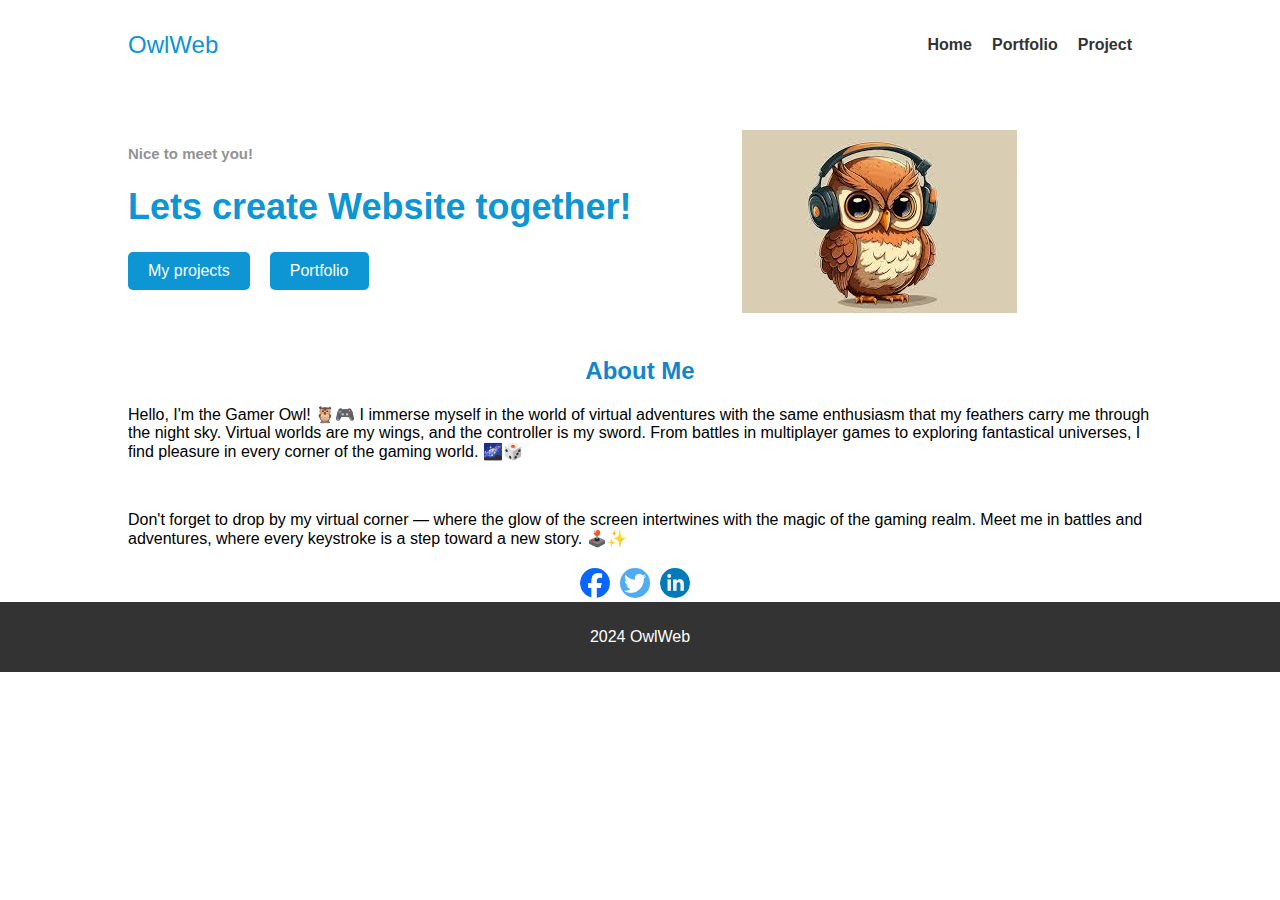
<file: index.html>
<!DOCTYPE html>
<html lang="en">
<head>
    <meta charset="UTF-8">
    <meta name="viewport" content="width=device-width, initial-scale=1.0">
    <link rel="stylesheet" href="finel project.css">
    <title>OwlWeb Portfolio</title>
</head>
<body>
    <div class="container">
        <header>
            <a href="index.html" class="logo">OwlWeb</a>
            <nav>
                <ul>
                    <li><a href="index.html">Home</a></li>
                    <li><a href="finalpoject2.html">Portfolio</a></li>
                    <li><a href="finalproject3.html">Project</a></li>
                </ul>
            </nav>
        </header>
        <section class="main-section">
            <div class="text-block">
                <h3>Nice to meet you!</h3>
                <h1>Lets create Website together!</h1>
                <div class="button-container">
                    <a href="finalproject3.html">My projects</a>
                    <a href="finalpoject2.html">Portfolio</a>
                </div>
            </div>
            <div class="image-block">
                <img src="sova.jpg">
            </div>
        </section>
        <section class="about-section">
            <h2>About Me</h2>
            <p>Hello, I'm the Gamer Owl! 🦉🎮 I immerse myself in the world of virtual adventures with the same enthusiasm that my feathers carry me through the night sky. Virtual worlds are my wings, and the controller is my sword. From battles in multiplayer games to exploring fantastical universes, I find pleasure in every corner of the gaming world. 🌌🎲</p>
            <br>
            <p>Don't forget to drop by my virtual corner — where the glow of the screen intertwines with the magic of the gaming realm. Meet me in battles and adventures, where every keystroke is a step toward a new story. 🕹️✨</p>
            <div class="social-icons">
                <a href="#" target="_blank"><img src="facebook-icon.png" alt="Facebook"></a>
                <a href="#" target="_blank"><img src="twitter-icon.png" alt="Twitter"></a>
                <a href="#" target="_blank"><img src="linkedin-icon.png" alt="LinkedIn"></a>
            </div>
        </section>
    </div>
    <footer>
        <p> 2024 OwlWeb</p>
    </footer>
</body>
</html>
</file>
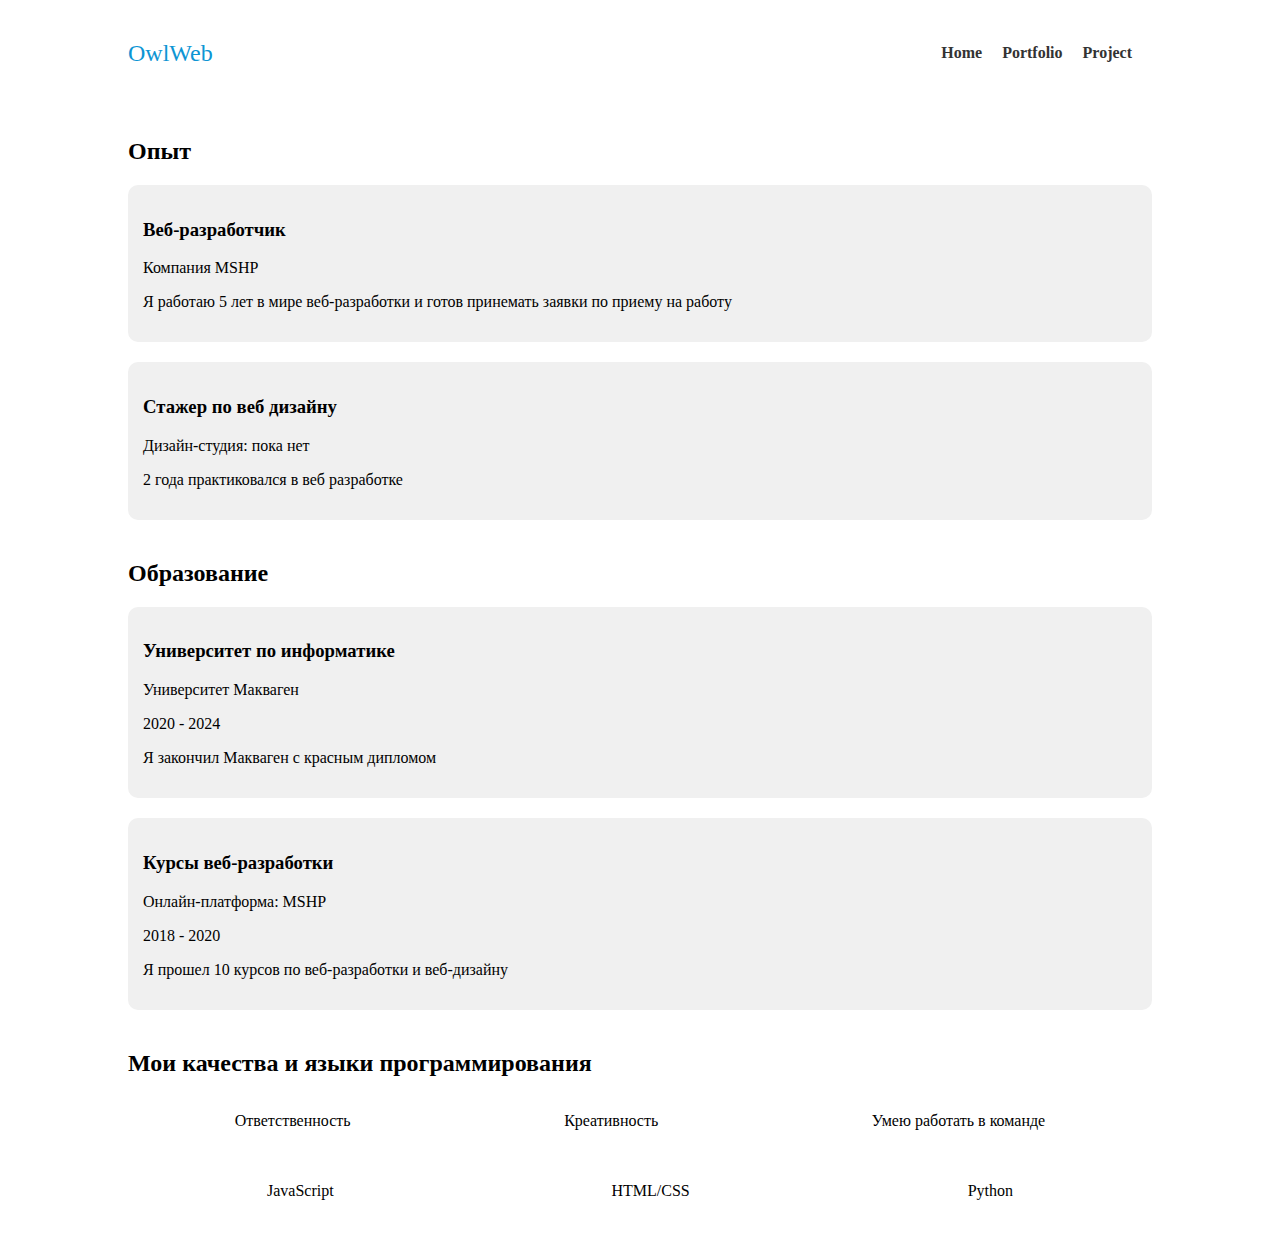
<file: finalpoject2.html>
<!DOCTYPE html>
<html lang="en">
<head>
    <meta charset="UTF-8">
    <meta name="viewport" content="width=device-width, initial-scale=1.0">
    <title>Portfolio</title>
    <link rel="stylesheet" href="finalpoject2.css">
</head>
<div class="container">
    <header>
        <a href="index.html" class="logo">OwlWeb</a>
        <nav>
            <ul>
                <li><a href="index.html">Home</a></li>
                <li><a href="finalpoject2.html">Portfolio</a></li>
                <li><a href="finalproject3.html">Project</a></li>
            </ul>
        </nav>
    </header>
<body>
<section class="experience-section">
    <h2>Опыт</h2>
    <div class="card">
        <h3>Веб-разработчик</h3>
        <p>Компания MSHP</p>
        <p>Я работаю 5 лет в мире веб-разработки и готов принемать заявки по приему на работу</p>
    </div>
    <div class="card">
        <h3>Стажер по веб дизайну</h3>
        <p>Дизайн-студия: пока нет</p
        <p>2 года практиковался в веб разработке</p>
    </div>
</section>
<section class="education-section">
    <h2>Образование</h2>
    <div class="card">
        <h3>Университет по информатике</h3>
        <p>Университет Макваген</p>
        <p>2020 - 2024</p>
        <p>Я закончил Макваген с красным дипломом</p>
    </div>
    <div class="card">
        <h3>Курсы веб-разработки</h3>
        <p>Онлайн-платформа: MSHP</p>
        <p>2018 - 2020</p>
        <p>Я прошел 10 курсов по веб-разработки и веб-дизайну</p>
    </div>
</section>
<section class="skills-section">
    <h2>Мои качества и языки программирования</h2>
    <div class="qualities">
        <div>
            <p>Ответственность</p>
        </div>
        <div>
            <p>Креативность</p>
        </div>
        <div>
            <p>Умею работать в команде</p>
        </div>
    </div>
    <div class="programming-languages">
        <div>
            <p>JavaScript</p>
        </div>
        <div>
            <p>HTML/CSS</p>
        </div>
        <div>
            <p>Python</p>
        </div>
    </div>
</section>
    
</body>
</html>
</file>
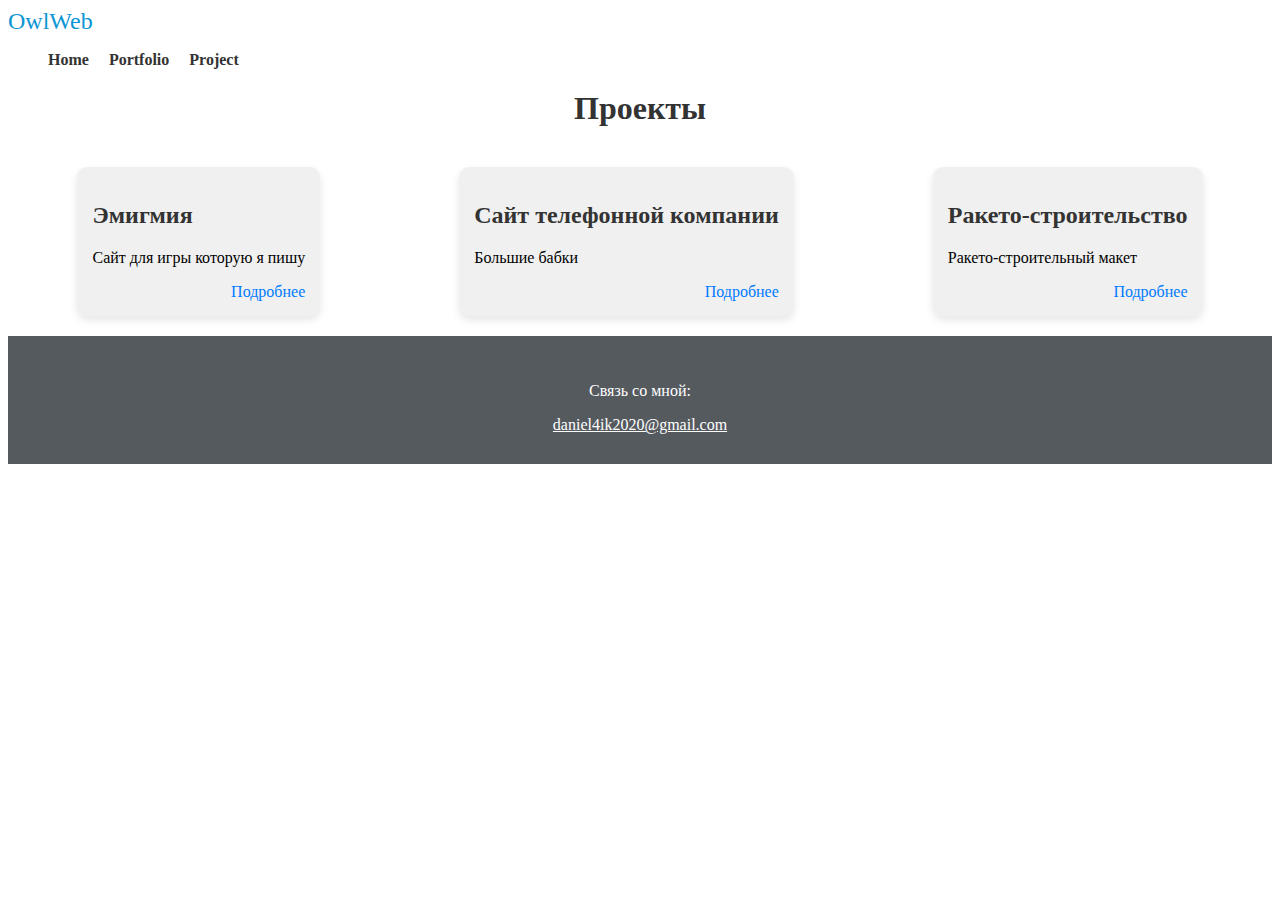
<file: finalproject3.html>
<!DOCTYPE html>
<html lang="ru">

<head>
    <meta charset="UTF-8">
    <meta name="viewport" content="width=device-width, initial-scale=1.0">
    <link rel="stylesheet" href="finalproject3.css">
    <title>Проекты</title>
</head>
<header>
    <a href="index.html" class="logo">OwlWeb</a>
    <nav>
        <ul>
            <li><a href="index.html">Home</a></li>
                <li><a href="finalpoject2.html">Portfolio</a></li>
                <li><a href="finalproject3.html">Project</a></li>
        </ul>
    </nav>
</header>

<body>
    <main>
        <h1 style="text-align: center; color: #333;">Проекты</h1>
        <div class="projects-container">
            <div class="project-card">
                <div class="project-details">
                    <h2>Эмигмия</h2>
                    <p>Сайт для игры которую я пишу</p>
                    <a href="project1.html">Подробнее</a>
                </div>
            </div>
            <div class="project-card">
                <div class="project-details">
                    <h2>Сайт телефонной компании</h2>
                    <p>Большие бабки</p>
                    <a href="project2.html">Подробнее</a>
                </div>
            </div>
            <div class="project-card">
                <div class="project-details">
                    <h2>Ракето-строительство</h2>
                    <p>Ракето-строительный макет</p>
                    <a href="project3.html">Подробнее</a>
                </div>
            </div>
        </div>
    </main>
    <footer>
        <section class="bottom-section">
            <div class="contact-info">
                <p>Связь со мной:</p>
                <a href="daniel4ik2020@gmail.com">daniel4ik2020@gmail.com</a>
            </div>
        </section>
    </footer>
</body>

</html>
</file>
<file: finel project.css>
body {
    margin: 0;
    font-family: 'Arial', sans-serif;
}
.container {
    width: 1024px;
    margin: 0 auto;
}
header {
    display: flex;
    justify-content: space-between;
    align-items: center;
    padding: 20px 0;
}
.logo {
    text-decoration: none;
    font-size: 24px;
    color: #0d95d4;
}

nav ul {
    list-style: none;
    display: flex;
}

nav li {
    margin-right: 20px;
}

nav a {
    text-decoration: none;
    color: #333;
    font-weight: bold;
}

.main-section {
    display: flex;
    justify-content: space-between;
    margin-top: 40px;
}

.text-block {
    width: 60%;
}

.text-block span {
    color: #333;
    padding: 5px;
}

.text-block p {
    background-color: #e6e6e6;
    color: #333;
    padding: 10px;
}

.text-block h1 {
    color: #0d95d4;
    font-size: 36px;
}
.text-block h3 {
    color: #939393;
    font-size: 15px;
}

.button-container {
    display: flex;
    margin-top: 20px;
}

.button-container a {
    margin-right: 20px;
    text-decoration: none;
    color: #fff;
    background-color: #0d95d4;
    padding: 10px 20px;
    border-radius: 5px;
}

.image-block {
    width: 40%;
}

.about-section {
    margin-top: 40px;
}

.about-section h2 {
    color: #1484ce;
    display: flex;
    justify-content: center;
    align-items: center;
}

.social-icons {
    margin-top: 20px;
    display: flex;
    justify-content: center;
    align-items: center;
}

.social-icons a {
    margin-right: 10px;
    display: inline-block;
}

.social-icons img {
    width: 30px;
    height: 30px;
    border-radius: 50%;
}

footer {
    background-color: #333;
    color: #fff;
    text-align: center;
    padding: 10px 0;
}
</file>
<file: finalpoject2.css>
.experience-section,
.education-section {
    margin-top: 40px;
    align-items: center;
}
header {
    display: flex;
    justify-content: space-between;
    align-items: center;
    padding: 20px 0;
}
.logo {
    text-decoration: none;
    font-size: 24px;
    color: #0d95d4;
}
.container {
    width: 1024px;
    margin: 0 auto;
}
.card {
    background-color: #f0f0f0;
    padding: 15px;
    margin-bottom: 20px;
    border-radius: 10px;
}
.skills-section {
    margin-top: 40px;
    align-items: center;
}

.qualities,
.programming-languages {
    display: flex;
    justify-content: space-around;
    flex-wrap: wrap;
    align-items: center;
}

.qualities div,
.programming-languages div {
    text-align: center;
    margin-bottom: 20px;
    align-items: center;
}
.qualities img,
.programming-languages img {
    width: 50px;
    height: 50px;
    margin-bottom: 10px;
    align-items: center;
}
nav ul {
    list-style: none;
    display: flex;
}

nav li {
    margin-right: 20px;
}

nav a {
    text-decoration: none;
    color: #333;
    font-weight: bold;
}
</file>
<file: finalproject3.css>
.projects-container {
    display: flex;
    justify-content: space-around;
    margin-top: 40px;
}

.project-card {
    background-color: #f0f0f0;
    padding: 15px;
    border-radius: 10px;
    overflow: hidden;
    margin-bottom: 20px;
    box-shadow: 0 4px 8px rgba(0, 0, 0, 0.1);
}

.project-card img {
    width: 100%;
    border-radius: 10px;
}

.project-details {
    text-align: left;
    margin-top: 10px;
}

.project-details h2 {
    color: #333;
}

.project-details a {
    display: block;
    margin-top: 10px;
    text-align: right;
    color: #007BFF;
    text-decoration: none;
}

.bottom-section {
    background-color: #555a5f;
    color: #fff;
    padding: 30px 0;
    text-align: center;
}

.contact-info a {
    color: #fff;
    text-decoration: underline;
}
nav ul {
    list-style: none;
    display: flex;
}

nav li {
    margin-right: 20px;
}

nav a {
    text-decoration: none;
    color: #333;
    font-weight: bold;
}
.logo {
    text-decoration: none;
    font-size: 24px;
    color: #0d95d4;
}
.container {
    width: 1024px;
    margin: 0 auto;
}
</file>
